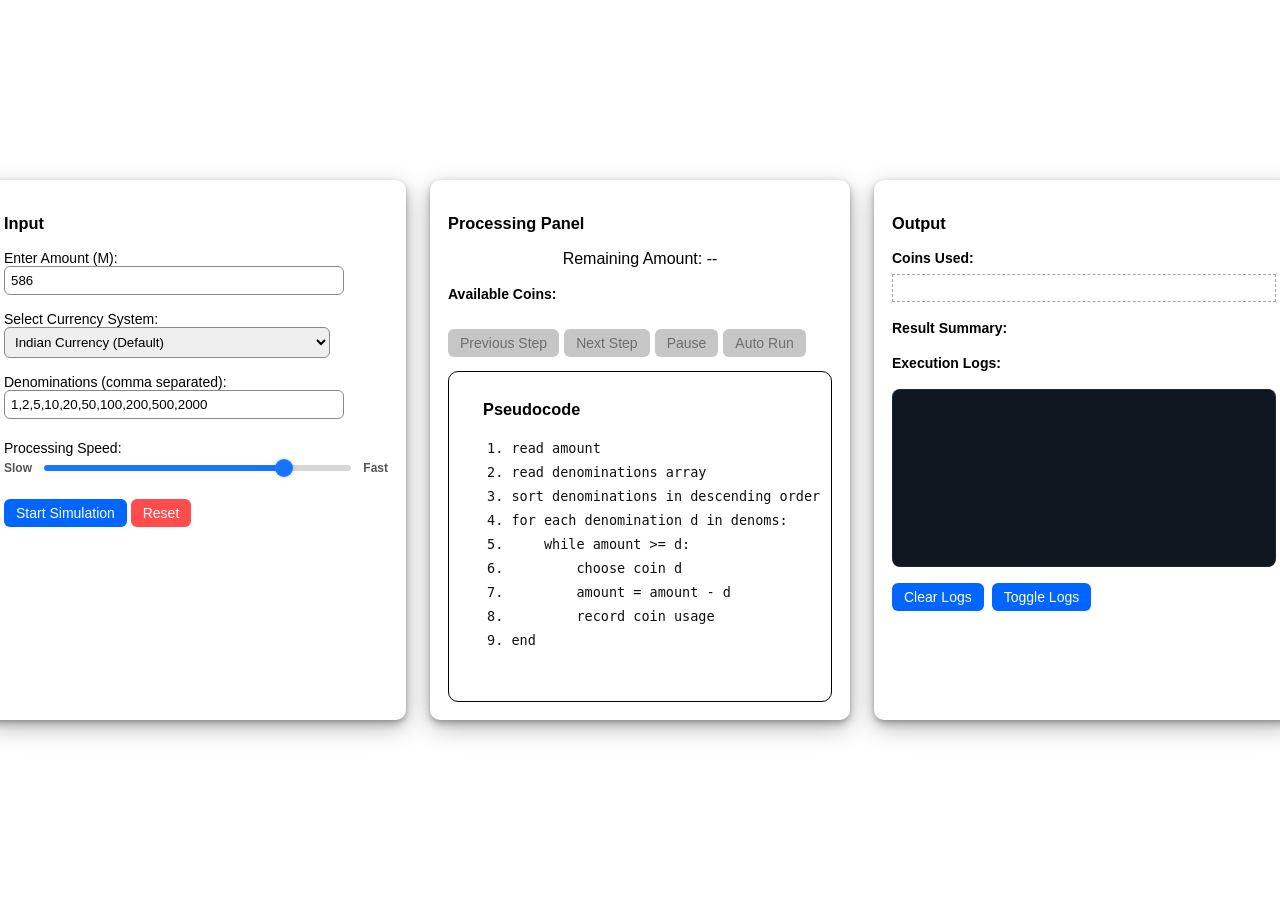
<file: simulation/index.html>
<!DOCTYPE html>
<html lang="en">

<head>
    <meta charset="UTF-8" />
    <meta name="viewport" content="width=device-width, initial-scale=1.0" />
    <title>Greedy Coin Change Problem</title>
    <link rel="stylesheet" href="css/main.css" />
</head>

<body class="with-bg">

<!-- Top navigation container (centered within page width) -->
<!-- Top navigation removed for simulation page -->


    <!-- ================= MAIN SECTION ================= -->
    <div id="mainSection">

        <div id="mainContainer">
            <div id="container">

                <div id="panelRow">

                    <!-- LEFT PANEL -->
                    <div class="panel">
                        <h3>Input</h3>

                        <label>Enter Amount (M):</label><br>
                        <input type="number" id="amount" value="586" class="inputBox"><br><br>

                        <label>Select Currency System:</label><br>
                        <select id="currencySystem" class="inputBox" onchange="applyCurrencySystem()">
                            <option value="indian">Indian Currency (Default)</option>
                            <option value="old_british">Old British Currency</option>
                            <option value="custom">Custom</option>
                        </select><br><br>

                        <label>Denominations (comma separated):</label><br>
                        <input type="text" id="denoms" value="1,2,5,10,20,50,100,200,500,2000" class="inputBox"><br><br>

                        <div class="speed-control-container">
                            <label for="speedRange">Processing Speed:</label>
                            <div class="range-wrapper">
                                <span class="speed-label">Slow</span>
                                <input type="range" id="speedRange" min="1" max="100" value="80" class="slider"
                                    oninput="updateSpeed()">
                                <span class="speed-label">Fast</span>
                            </div>
                        </div><br>

                        <button class="button" id="startBtn" onclick="startSimulation()">Start Simulation</button>
                        <button class="button resetBtn" onclick="resetAll()">Reset</button>
                    </div>

                    <!-- CENTER PANEL -->
                    <div class="panel">
                        <h3>Processing Panel</h3>

                        <div id="remainingAmount">Remaining Amount: --</div>

                        <h4>Available Coins:</h4>
                        <div class="coin-box" id="coinBox"></div>

                        <div style="display:flex; gap:5px; flex-wrap:wrap;">
                            <button class="button" id="prevBtn" onclick="previousStep()" disabled>
                                Previous Step
                            </button>
                            <button class="button" id="nextBtn" onclick="nextStep()" disabled>
                                Next Step
                            </button>
                            <button class="button" id="pauseBtn" onclick="pauseSimulation()" disabled>
                                Pause
                            </button>
                            <button class="button" id="autoBtn" onclick="autoRun()" disabled>
                                Auto Run
                            </button>
                        </div>
<div id="startGuide" class="start-guide">
    ℹ️ Simulation initialized.<br>
    <b>Next Step</b> → manual execution<br>
    <b>Auto Run</b> → automatic execution
</div>

                        <div id="pseudocodeBox">
                            <h3>Pseudocode</h3>
                            <pre id="pseudocode">
1. read amount
2. read denominations array
3. sort denominations in descending order
4. for each denomination d in denoms:
5.     while amount >= d:
6.         choose coin d
7.         amount = amount - d
8.         record coin usage
9. end
                        </pre>
                        </div>
                    </div>

                    <!-- RIGHT PANEL -->
                    <div class="panel">
                        <h3 style="display:flex; justify-content:space-between; align-items:center;">
                            Output
                        </h3>

                        <b>Coins Used:</b>
                        <div id="selectedCoins"></div>

                        <h4>Result Summary:</h4>
                        <div id="summary"></div>

                        <h4 style="margin-top:12px;">Execution Logs:</h4>
                        <div id="execLogs" class="exec-logs-box" aria-live="polite"></div>
                        <div style="display:flex; gap:8px; margin-top:8px;">
                            <button class="button" onclick="clearExecutionLogs()">Clear Logs</button>
                            <button class="button" onclick="toggleExecPanel()">Toggle Logs</button>
                        </div>
                    </div>

                </div>
            </div>
        </div>

    </div>

    <!-- ================= SCRIPTS ================= -->
    <script src="js/main.js"></script>

    

<script src="../assets/js/iframeResize.js"></script>
        
        </body>

</html>
</file>
<file: simulation/css/main.css>
/* Pseudocode styling */
/* Global Page Styling */
html,
body {
    height: 100%;
    margin: 0;
}

body {
    font-family: Arial, sans-serif;
    font-size: 14px;
    /* no global background here (only on index) */
}


body.with-bg {
    background-size: cover;
    background-position: center 1px;
}

/* Prevent page scroll on advanced page while letting panels scroll internally */
body.advanced {
    overflow: hidden;
}

/* Center full container */
#mainContainer {
    display: flex;
    justify-content: center;
}

.main-title {
    position: fixed;
    top: 10px;
    left: 50%;
    transform: translateX(-50%);
    font-size: 26px;
    font-weight: 700;
    text-align: center;
    z-index: 1000;
    /* ensures it stays above panels */
}


#container {
    width: 100%;
    min-height: 100vh;
    display: flex;
    align-items: center;
    justify-content: center;
    /* Remove duplicate background here (keeps body background only) */
    /*background: transparent;*/
    padding: 18px;
    padding-top: 70px;
    /* allow space for .main-title so panels don't overlap header */
    box-sizing: border-box;
    max-width: 1400px;
    margin: 0 auto;
    overflow: hidden;
}

/* Add .container shared by both pages (panels container) */
.container {
    display: flex;
    gap: 24px;
    justify-content: center;
    align-items: stretch;
    width: 100%;
    max-width: 1200px;
}

/* ROW OF PANELS */
#panelRow {
    display: flex;
    justify-content: center;
    /* center panels horizontally */
    width: 100%;
    gap: 24px;
    /* slightly larger gap */
    align-items: stretch;
    /* equal height panels */
    max-width: 1400px;
}

/* Panel Styling - make all panels identical size and larger, but fit viewport */
.panel {
    background: white;
    padding: 18px;
    flex: 0 0 420px;
    /* fixed width to ensure same size */
    width: 420px;
    /* ensure fixed width */
    border-radius: 10px;
    box-shadow: 0px 8px 24px rgba(0, 0, 0, 0.25), 0px 4px 8px rgba(0, 0, 0, 0.2), 0px 2px 4px rgba(0, 0, 0, 0.15);
    height: 520px;
    /* fixed height so panels are identical across pages */
    max-height: calc(100vh - 120px);
    /* ensure panels fit inside viewport */
    margin: 0;
    /* remove top margin */
    box-sizing: border-box;
    overflow: auto;
    /* enable internal scrolling if content exceeds panel */
    position: relative;
    /* for absolute-positioned elements inside panel */
}

/* Ensure advanced page panels adopt the same default size as index */
body.advanced .panel,
#advancedSection .panel {
    width: 420px;
    flex: 0 0 420px;
    height: 520px;
    max-height: calc(100vh - 120px);
}

/* Make the internal container match the layout properties of #panelRow so panels sizes and alignment match */
#advancedSection .container {
    display: flex;
    gap: 24px;
    justify-content: center;
    align-items: stretch;
    width: 100%;
    max-width: 1200px;
}

/* Back button positioned inside the panel at the top-right corner */
.go-back-btn {
    position: absolute;
    /* panel has position: relative; anchors this inside panel */
    top: 8px;
    /* inside the panel */
    right: 8px;
    /* inside the panel */
    padding: 6px 10px;
    background: #007bff;
    color: white;
    border: none;
    border-radius: 6px;
    cursor: pointer;
    font-size: 12px;
    z-index: 10;
}

/* Keep responsiveness for small screens */
@media (max-width: 1000px) {
    .go-back-btn {
        top: 8px;
        right: 8px;
        font-size: 11px;
        padding: 5px 8px;
    }
}

/* Inputs */
.inputBox {
    width: 85%;
    padding: 6px;
    border-radius: 6px;
    border: 1px solid #888;
}

/* Speed Slider Styling */
.speed-control-container {
    margin-top: 5px;
}

.range-wrapper {
    display: flex;
    align-items: center;
    gap: 10px;
    margin-top: 5px;
}

.speed-label {
    font-size: 12px;
    color: #555;
    font-weight: bold;
}

.slider {
    -webkit-appearance: none;
    appearance: none;
    width: 100%;
    height: 6px;
    border-radius: 5px;
    background: #d3d3d3;
    outline: none;
    opacity: 0.9;
    transition: opacity .2s;
}

.slider:hover {
    opacity: 1;
}

.slider::-webkit-slider-thumb {
    -webkit-appearance: none;
    appearance: none;
    width: 18px;
    height: 18px;
    border-radius: 50%;
    background: #0066ff;
    cursor: pointer;
    box-shadow: 0 0 5px rgba(0, 0, 0, 0.2);
    transition: transform 0.1s;
}

.slider::-webkit-slider-thumb:hover {
    transform: scale(1.1);
}

.slider::-moz-range-thumb {
    width: 18px;
    height: 18px;
    border-radius: 50%;
    background: #0066ff;
    cursor: pointer;
    box-shadow: 0 0 5px rgba(0, 0, 0, 0.2);
    border: none;
}

/* Buttons */
.button {
    padding: 6px 12px;
    margin-top: 8px;
    background: #0066ff;
    color: white;
    border: none;
    border-radius: 6px;
    cursor: pointer;
    font-size: 14px;
    transition: background 0.15s, opacity 0.15s;
}

/* Disabled appearance */
.button:disabled,
.button[disabled] {
    background: #c4c4c4;
    color: #666666;
    cursor: not-allowed;
    opacity: 0.95;
    box-shadow: none;
    pointer-events: none;
}

.resetBtn {
    background: #ff4d4d;
}

.button:hover {
    opacity: 0.95;
}

/* Coin Display */
.coin-box {
    display: flex;
    flex-wrap: wrap;
    gap: 8px;
    margin-top: 10px;
}

.coin {
    padding: 6px 6px;
    background: #ddd;
    border-radius: 6px;
    border: 1px solid #888;
    font-size: 14px;
}

.highlight {
    background: #4CAF50 !important;
    color: white;
}

/* Selected Coins */
#selectedCoins {
    display: flex;
    flex-wrap: wrap;
    gap: 8px;
    min-height: 10px;
    padding: 8px;
    border: 1px dashed #aaa;
    margin-top: 8px;
}

/* Remaining Amount */
#remainingAmount {
    font-size: 18px;
    text-align: center;
    margin-bottom: 12px;
}

/* Summary Table */
table {
    width: 100%;
    border-collapse: collapse;
    margin-top: 8px;
}

table th,
table td {
    border: 1px solid #666;
    padding: 4px;
    font-size: 13px;
}

table th {
    background: #f2f2f2;
}

#pseudocodeBox {
    background: #ffffff;
    color: #000000;
    padding: 12px;
    border-radius: 10px;
    margin-top: 14px;

    border: 1px solid #000000;
    box-sizing: border-box;
    position: relative;
    /* required for absolutely positioned arrow */
    padding-left: 34px;
    /* make room for the arrow */
}

/* Arrow indicator that moves beside the active pseudocode line */
.pseudo-arrow {
    position: absolute;
    left: 10px;
    font-size: 16px;
    color: #0bc520;
    line-height: 1;
    /* faster transition so arrow keeps up with highlighting and coin selection */
    transition: top 80ms cubic-bezier(0.2, 0.8, 0.2, 1), opacity 80ms linear, transform 80ms cubic-bezier(0.2, 0.8, 0.2, 1);
    opacity: 0;
    transform: translateX(-6px);
    pointer-events: none;
    will-change: top, transform, opacity;
    /* hint for smoother animations */
    backface-visibility: hidden;
}

.pseudo-arrow.visible {
    opacity: 1;
    transform: translateX(0);
}

.code-line {
    display: block;
}

.line-text {
    display: inline-block;
    /* width follows the content (text length) */
    white-space: pre;
    /* preserve indentation */
    color: #111; /* default text color */
    font-weight: normal;
    border-radius: 4px;
    padding: 2px 4px;
    transition: color 180ms ease, font-weight 150ms;
}

/* Permanent highlight for lines that run once (1-4) */
.line-text.done {
    color: #ff3300; /* bright red-orange for strong contrast */
    font-weight: 800;
}

/* Active loop-line highlight (toggles between lines 5-8) */
.line-text.loop-active {
    color: #ff3300; /* bright red-orange to catch attention */
    font-weight: 800;
}

/* Dark mode: use violet highlight so it stands out on dark backgrounds */
@media (prefers-color-scheme: dark) {
    .line-text.done {
        color: #ff5533; /* bright orange-red for dark mode */
    }
    .line-text.loop-active {
        color: #ff5533; /* bright orange-red for dark mode */
    }
}

#pseudocode {
    font-size: 13.5px;
    line-height: 20px;
    white-space: pre-wrap;
    text-align: left;
}

/* legacy .highlight-line removed - using .code-line now */

/* New styles for advanced.html integration */

/* Headings */
h2 {
    text-align: center;
    margin: 0 0 12px 0;
    font-size: 20px;
}

/* Coin container (used on advanced page) */
.coin-container {
    display: flex;
    flex-wrap: wrap;
    gap: 8px;
    margin-top: 10px;
}

/* Summary box reuse for both pages */
.summary-box {
    padding: 8px;
    background: #f1faff;
    border: 1px solid #77a;
    border-radius: 8px;
    margin-top: 8px;
}

/* Execution logs box */
.exec-logs-box {
    background: #0f1720;
    color: #e6eef8;
    font-family: Consolas, "Courier New", monospace;
    font-size: 12px;
    padding: 8px;
    border-radius: 8px;
    height: 160px;
    overflow: auto;
    border: 1px solid rgba(255,255,255,0.06);
}
.exec-log-entry {
    padding: 6px 8px;
    margin-bottom: 6px;
    background: rgba(255,255,255,0.02);
    border-radius: 6px;
}
.exec-log-entry .log-time {
    color: #93c5fd;
    margin-right: 8px;
    font-weight: 600;
}

/* Visual classes for greedy/optimal coins */
.greedy-coin {
    background: #ffeeba;
    padding: 6px 10px;
    border-radius: 6px;
    border: 1px solid #888;
    font-weight: bold;
    font-size: 14px;
}

.optimal-coin {
    background: #c8f7c5;
    padding: 6px 10px;
    border-radius: 6px;
    border: 1px solid #888;
    font-weight: bold;
    font-size: 14px;
}

/* Reduce min-height for short viewports (keeps page from overflowing) */
@media (max-height: 900px) {
    .main-title {
        font-size: 22px;
    }

    #container {
        padding: 12px;
    }

    /* panels become flexible on short screens to avoid overflow */
    .panel {
        height: auto;
        max-height: calc(100vh - 80px);
    }

    .coin {
        padding: 5px 8px;
        font-size: 13px;
    }

    #remainingAmount {
        font-size: 16px;
    }
}

@media (max-width: 1000px) {
    #panelRow {
        flex-direction: column;
        gap: 16px;
        align-items: center;
    }

    .panel {
        flex: 0 0 90%;
        width: 90%;
        height: auto;
        margin-top: 0;
    }

    .inputBox {
        width: 100%;
    }
}

@media (min-width: 1400px) {
    #container {
        max-width: 1400px;
    }
}

.start-guide {
    position: fixed;
    bottom: 25px;
    left: 50%;
    transform: translateX(-50%);

    background: #1f2933;
    color: #ffffff;

    padding: 14px 20px;
    border-radius: 12px;
    font-size: 14px;
    line-height: 1.5;

    box-shadow: 0 10px 25px rgba(0,0,0,0.3);
    z-index: 9999;

    opacity: 0;
    pointer-events: none;
    transition: opacity 0.4s ease, transform 0.4s ease;
}

.start-guide.show {
    opacity: 1;
    pointer-events: auto;
    transform: translateX(-50%) translateY(-8px);
}

/* Top navigation (Procedure / Posttest) centered within page width */
.top-nav {
    position: fixed;
    top: 8px;
    left: 50%;
    transform: translateX(-50%);
    width: calc(100% - 48px);
    max-width: 1400px;
    z-index: 1300;
    pointer-events: none; /* allow children to control interaction */
}
.top-nav-inner {
    display: flex;
    justify-content: space-between;
    align-items: center;
    pointer-events: auto; /* enable clicks inside */
}
.nav-btn {
    display: inline-block;
    padding: 6px 10px;
    border-radius: 6px;
    text-decoration: none;
    font-weight: 700;
    box-shadow: 0 3px 8px rgba(0,0,0,0.10);
    color: #fff;
    font-size: 13px;
    line-height: 1;
    min-width: 84px;
    text-align: center;
}
.nav-left { background: #0066ff; }
.nav-right { background: #10b981; }

/* Prevent overlap on narrow viewports: collapse to smaller buttons and keep inside padding */
@media (max-width: 760px) {
    .top-nav { width: calc(100% - 24px); top: 6px; }
    .nav-btn { padding: 5px 8px; font-size: 12px; min-width: 72px; }
}

@media (max-width: 420px) {
    .top-nav-inner { gap: 8px; }
    .nav-left, .nav-right { padding: 4px 6px; font-size: 11px; min-width: 64px; }
}
</file>
<file: experiment/simulation/css/main.css>
/* Pseudocode styling */
/* Global Page Styling */
html,
body {
    height: 100%;
    margin: 0;
}

body {
    font-family: Arial, sans-serif;
    font-size: 14px;
    /* no global background here (only on index) */
}


body.with-bg {
    background-size: cover;
    background-position: center 1px;
}

/* Prevent page scroll on advanced page while letting panels scroll internally */
body.advanced {
    overflow: hidden;
}

/* Center full container */
#mainContainer {
    display: flex;
    justify-content: center;
}

.main-title {
    position: fixed;
    top: 10px;
    left: 50%;
    transform: translateX(-50%);
    font-size: 26px;
    font-weight: 700;
    text-align: center;
    z-index: 1000;
    /* ensures it stays above panels */
}


#container {
    width: 100%;
    min-height: 100vh;
    display: flex;
    align-items: center;
    justify-content: center;
    /* Remove duplicate background here (keeps body background only) */
    /*background: transparent;*/
    padding: 18px;
    padding-top: 70px;
    /* allow space for .main-title so panels don't overlap header */
    box-sizing: border-box;
    max-width: 1400px;
    margin: 0 auto;
    overflow: hidden;
}

/* Add .container shared by both pages (panels container) */
.container {
    display: flex;
    gap: 24px;
    justify-content: center;
    align-items: stretch;
    width: 100%;
    max-width: 1200px;
}

/* ROW OF PANELS */
#panelRow {
    display: flex;
    justify-content: center;
    /* center panels horizontally */
    width: 100%;
    gap: 24px;
    /* slightly larger gap */
    align-items: stretch;
    /* equal height panels */
    max-width: 1400px;
}

/* Panel Styling - make all panels identical size and larger, but fit viewport */
.panel {
    background: white;
    padding: 18px;
    flex: 0 0 420px;
    /* fixed width to ensure same size */
    width: 420px;
    /* ensure fixed width */
    border-radius: 10px;
    box-shadow: 0px 8px 24px rgba(0, 0, 0, 0.25), 0px 4px 8px rgba(0, 0, 0, 0.2), 0px 2px 4px rgba(0, 0, 0, 0.15);
    height: 520px;
    /* fixed height so panels are identical across pages */
    max-height: calc(100vh - 120px);
    /* ensure panels fit inside viewport */
    margin: 0;
    /* remove top margin */
    box-sizing: border-box;
    overflow: auto;
    /* enable internal scrolling if content exceeds panel */
    position: relative;
    /* for absolute-positioned elements inside panel */
}

/* Ensure advanced page panels adopt the same default size as index */
body.advanced .panel,
#advancedSection .panel {
    width: 420px;
    flex: 0 0 420px;
    height: 520px;
    max-height: calc(100vh - 120px);
}

/* Make the internal container match the layout properties of #panelRow so panels sizes and alignment match */
#advancedSection .container {
    display: flex;
    gap: 24px;
    justify-content: center;
    align-items: stretch;
    width: 100%;
    max-width: 1200px;
}

/* Back button positioned inside the panel at the top-right corner */
.go-back-btn {
    position: absolute;
    /* panel has position: relative; anchors this inside panel */
    top: 8px;
    /* inside the panel */
    right: 8px;
    /* inside the panel */
    padding: 6px 10px;
    background: #007bff;
    color: white;
    border: none;
    border-radius: 6px;
    cursor: pointer;
    font-size: 12px;
    z-index: 10;
}

/* Keep responsiveness for small screens */
@media (max-width: 1000px) {
    .go-back-btn {
        top: 8px;
        right: 8px;
        font-size: 11px;
        padding: 5px 8px;
    }
}

/* Inputs */
.inputBox {
    width: 85%;
    padding: 6px;
    border-radius: 6px;
    border: 1px solid #888;
}

/* Speed Slider Styling */
.speed-control-container {
    margin-top: 5px;
}

.range-wrapper {
    display: flex;
    align-items: center;
    gap: 10px;
    margin-top: 5px;
}

.speed-label {
    font-size: 12px;
    color: #555;
    font-weight: bold;
}

.slider {
    -webkit-appearance: none;
    appearance: none;
    width: 100%;
    height: 6px;
    border-radius: 5px;
    background: #d3d3d3;
    outline: none;
    opacity: 0.9;
    transition: opacity .2s;
}

.slider:hover {
    opacity: 1;
}

.slider::-webkit-slider-thumb {
    -webkit-appearance: none;
    appearance: none;
    width: 18px;
    height: 18px;
    border-radius: 50%;
    background: #0066ff;
    cursor: pointer;
    box-shadow: 0 0 5px rgba(0, 0, 0, 0.2);
    transition: transform 0.1s;
}

.slider::-webkit-slider-thumb:hover {
    transform: scale(1.1);
}

.slider::-moz-range-thumb {
    width: 18px;
    height: 18px;
    border-radius: 50%;
    background: #0066ff;
    cursor: pointer;
    box-shadow: 0 0 5px rgba(0, 0, 0, 0.2);
    border: none;
}

/* Buttons */
.button {
    padding: 6px 12px;
    margin-top: 8px;
    background: #0066ff;
    color: white;
    border: none;
    border-radius: 6px;
    cursor: pointer;
    font-size: 14px;
    transition: background 0.15s, opacity 0.15s;
}

/* Disabled appearance */
.button:disabled,
.button[disabled] {
    background: #c4c4c4;
    color: #666666;
    cursor: not-allowed;
    opacity: 0.95;
    box-shadow: none;
    pointer-events: none;
}

.resetBtn {
    background: #ff4d4d;
}

.button:hover {
    opacity: 0.95;
}

/* Coin Display */
.coin-box {
    display: flex;
    flex-wrap: wrap;
    gap: 8px;
    margin-top: 10px;
}

.coin {
    padding: 6px 6px;
    background: #ddd;
    border-radius: 6px;
    border: 1px solid #888;
    font-size: 14px;
}

.highlight {
    background: #4CAF50 !important;
    color: white;
}

/* Selected Coins */
#selectedCoins {
    display: flex;
    flex-wrap: wrap;
    gap: 8px;
    min-height: 10px;
    padding: 8px;
    border: 1px dashed #aaa;
    margin-top: 8px;
}

/* Remaining Amount */
#remainingAmount {
    font-size: 18px;
    text-align: center;
    margin-bottom: 12px;
}

/* Summary Table */
table {
    width: 100%;
    border-collapse: collapse;
    margin-top: 8px;
}

table th,
table td {
    border: 1px solid #666;
    padding: 4px;
    font-size: 13px;
}

table th {
    background: #f2f2f2;
}

#pseudocodeBox {
    background: #ffffff;
    color: #000000;
    padding: 12px;
    border-radius: 10px;
    margin-top: 14px;

    border: 1px solid #000000;
    box-sizing: border-box;
    position: relative;
    /* required for absolutely positioned arrow */
    padding-left: 34px;
    /* make room for the arrow */
}

/* Arrow indicator that moves beside the active pseudocode line */
.pseudo-arrow {
    position: absolute;
    left: 10px;
    font-size: 16px;
    color: #0bc520;
    line-height: 1;
    /* faster transition so arrow keeps up with highlighting and coin selection */
    transition: top 80ms cubic-bezier(0.2, 0.8, 0.2, 1), opacity 80ms linear, transform 80ms cubic-bezier(0.2, 0.8, 0.2, 1);
    opacity: 0;
    transform: translateX(-6px);
    pointer-events: none;
    will-change: top, transform, opacity;
    /* hint for smoother animations */
    backface-visibility: hidden;
}

.pseudo-arrow.visible {
    opacity: 1;
    transform: translateX(0);
}

.code-line {
    display: block;
}

.line-text {
    display: inline-block;
    /* width follows the content (text length) */
    white-space: pre;
    /* preserve indentation */
    color: #111; /* default text color */
    font-weight: normal;
    border-radius: 4px;
    padding: 2px 4px;
    transition: color 180ms ease, font-weight 150ms;
}

/* Permanent highlight for lines that run once (1-4) */
.line-text.done {
    color: #ff3300; /* bright red-orange for strong contrast */
    font-weight: 800;
}

/* Active loop-line highlight (toggles between lines 5-8) */
.line-text.loop-active {
    color: #ff3300; /* bright red-orange to catch attention */
    font-weight: 800;
}

/* Dark mode: use violet highlight so it stands out on dark backgrounds */
@media (prefers-color-scheme: dark) {
    .line-text.done {
        color: #ff5533; /* bright orange-red for dark mode */
    }
    .line-text.loop-active {
        color: #ff5533; /* bright orange-red for dark mode */
    }
}

#pseudocode {
    font-size: 13.5px;
    line-height: 20px;
    white-space: pre-wrap;
    text-align: left;
}

/* legacy .highlight-line removed - using .code-line now */

/* New styles for advanced.html integration */

/* Headings */
h2 {
    text-align: center;
    margin: 0 0 12px 0;
    font-size: 20px;
}

/* Coin container (used on advanced page) */
.coin-container {
    display: flex;
    flex-wrap: wrap;
    gap: 8px;
    margin-top: 10px;
}

/* Summary box reuse for both pages */
.summary-box {
    padding: 8px;
    background: #f1faff;
    border: 1px solid #77a;
    border-radius: 8px;
    margin-top: 8px;
}

/* Execution logs box */
.exec-logs-box {
    background: #0f1720;
    color: #e6eef8;
    font-family: Consolas, "Courier New", monospace;
    font-size: 12px;
    padding: 8px;
    border-radius: 8px;
    height: 160px;
    overflow: auto;
    border: 1px solid rgba(255,255,255,0.06);
}
.exec-log-entry {
    padding: 6px 8px;
    margin-bottom: 6px;
    background: rgba(255,255,255,0.02);
    border-radius: 6px;
}
.exec-log-entry .log-time {
    color: #93c5fd;
    margin-right: 8px;
    font-weight: 600;
}

/* Visual classes for greedy/optimal coins */
.greedy-coin {
    background: #ffeeba;
    padding: 6px 10px;
    border-radius: 6px;
    border: 1px solid #888;
    font-weight: bold;
    font-size: 14px;
}

.optimal-coin {
    background: #c8f7c5;
    padding: 6px 10px;
    border-radius: 6px;
    border: 1px solid #888;
    font-weight: bold;
    font-size: 14px;
}

/* Reduce min-height for short viewports (keeps page from overflowing) */
@media (max-height: 900px) {
    .main-title {
        font-size: 22px;
    }

    #container {
        padding: 12px;
    }

    /* panels become flexible on short screens to avoid overflow */
    .panel {
        height: auto;
        max-height: calc(100vh - 80px);
    }

    .coin {
        padding: 5px 8px;
        font-size: 13px;
    }

    #remainingAmount {
        font-size: 16px;
    }
}

@media (max-width: 1000px) {
    #panelRow {
        flex-direction: column;
        gap: 16px;
        align-items: center;
    }

    .panel {
        flex: 0 0 90%;
        width: 90%;
        height: auto;
        margin-top: 0;
    }

    .inputBox {
        width: 100%;
    }
}

@media (min-width: 1400px) {
    #container {
        max-width: 1400px;
    }
}

.start-guide {
    position: fixed;
    bottom: 25px;
    left: 50%;
    transform: translateX(-50%);

    background: #1f2933;
    color: #ffffff;

    padding: 14px 20px;
    border-radius: 12px;
    font-size: 14px;
    line-height: 1.5;

    box-shadow: 0 10px 25px rgba(0,0,0,0.3);
    z-index: 9999;

    opacity: 0;
    pointer-events: none;
    transition: opacity 0.4s ease, transform 0.4s ease;
}

.start-guide.show {
    opacity: 1;
    pointer-events: auto;
    transform: translateX(-50%) translateY(-8px);
}

/* Top navigation (Procedure / Posttest) centered within page width */
.top-nav {
    position: fixed;
    top: 8px;
    left: 50%;
    transform: translateX(-50%);
    width: calc(100% - 48px);
    max-width: 1400px;
    z-index: 1300;
    pointer-events: none; /* allow children to control interaction */
}
.top-nav-inner {
    display: flex;
    justify-content: space-between;
    align-items: center;
    pointer-events: auto; /* enable clicks inside */
}
.nav-btn {
    display: inline-block;
    padding: 6px 10px;
    border-radius: 6px;
    text-decoration: none;
    font-weight: 700;
    box-shadow: 0 3px 8px rgba(0,0,0,0.10);
    color: #fff;
    font-size: 13px;
    line-height: 1;
    min-width: 84px;
    text-align: center;
}
.nav-left { background: #0066ff; }
.nav-right { background: #10b981; }

/* Prevent overlap on narrow viewports: collapse to smaller buttons and keep inside padding */
@media (max-width: 760px) {
    .top-nav { width: calc(100% - 24px); top: 6px; }
    .nav-btn { padding: 5px 8px; font-size: 12px; min-width: 72px; }
}

@media (max-width: 420px) {
    .top-nav-inner { gap: 8px; }
    .nav-left, .nav-right { padding: 4px 6px; font-size: 11px; min-width: 64px; }
}
</file>
